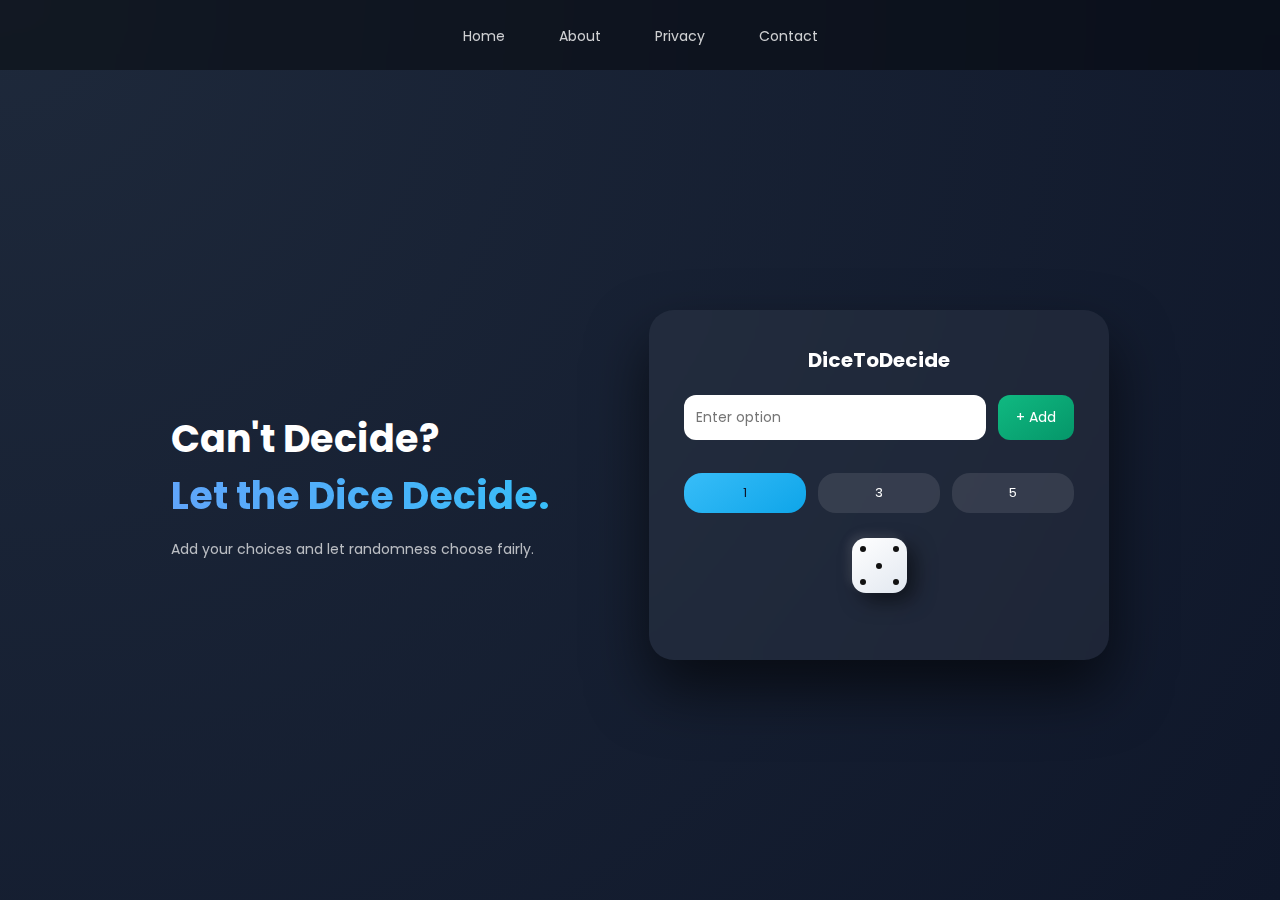
<file: index.html>
<!DOCTYPE html>
<html>
<head>
<meta charset="UTF-8">
<meta name="viewport" content="width=device-width, initial-scale=1.0">
<title>DiceToDecide</title>

<link rel="stylesheet" href="style.css">
<link href="https://fonts.googleapis.com/css2?family=Poppins:wght@400;500;600&display=swap" rel="stylesheet">
</head>

<body>

<nav>
  <div class="nav-links">
    <a href="#">Home</a>
    <a href="#">About</a>
    <a href="#">Privacy</a>
    <a href="#">Contact</a>
  </div>
</nav>

<div class="layout">

  <div class="intro">
    <h2>Can't Decide?</h2>
    <h2 class="gradient">Let the Dice Decide.</h2>
    <p>Add your choices and let randomness choose fairly.</p>
  </div>

  <div class="card">

    <h1 class="title">DiceToDecide</h1>

    <div class="input-row">
      <input type="text" id="optionInput" placeholder="Enter option">
      <button onclick="addOption()">+ Add</button>
    </div>

    <div id="options" class="options"></div>

    <button id="resetBtn" class="reset hidden" onclick="resetGame()">Reset Game</button>

    <div class="modes">
      <button class="mode active" onclick="setMode(1,this)">1</button>
      <button class="mode" onclick="setMode(3,this)">3</button>
      <button class="mode" onclick="setMode(5,this)">5</button>
    </div>

    <!-- Dice -->
    <div class="dice-wrapper" onclick="rollDice()">
      <div id="dice" class="dice">
        <div class="pip p1"></div>
        <div class="pip p2"></div>
        <div class="pip p3"></div>
        <div class="pip p4"></div>
        <div class="pip p5"></div>
      </div>
    </div>

    <div id="turns" class="turns"></div>
    <div id="winner" class="winner"></div>

  </div>

</div>

<script>

let options = [];
let mode = 1;
let currentTurn = 0;
let results = [];

// Add Option
function addOption(){
  const input = document.getElementById("optionInput");
  if(input.value.trim() === "") return;

  options.push(input.value.trim());
  input.value = "";
  renderOptions();
  document.getElementById("resetBtn").classList.remove("hidden");
}

// Render Options
function renderOptions(){
  const box = document.getElementById("options");
  box.innerHTML = "";
  options.forEach((opt,i)=>{
    box.innerHTML += `<div class="pill">${opt}<span onclick="removeOption(${i})">×</span></div>`;
  });
}

// Remove Option
function removeOption(i){
  options.splice(i,1);
  renderOptions();
}

// Set Mode
function setMode(m,btn){
  mode = m;
  currentTurn = 0;
  results = [];
  document.getElementById("turns").innerHTML = "";
  document.getElementById("winner").innerHTML = "";
  document.querySelectorAll(".mode").forEach(b=>b.classList.remove("active"));
  btn.classList.add("active");
}

// Roll Dice (One Click = One Turn)
function rollDice(){

  if(options.length === 0) return;
  if(currentTurn >= mode) return;

  const dice = document.getElementById("dice");
  dice.classList.add("rolling");

  setTimeout(()=>{
    dice.classList.remove("rolling");

    let pick = options[Math.floor(Math.random()*options.length)];
    results.push(pick);
    currentTurn++;

    document.getElementById("turns").innerHTML +=
      `<div class="turn-pill">${currentTurn}/${mode} → ${pick}</div>`;

    if(currentTurn === mode){
      showWinner();
    }

  },600);
}

// Show Winner After Final Turn
function showWinner(){
  let counts = {};
  results.forEach(r=>counts[r]=(counts[r]||0)+1);

  let winner = Object.keys(counts)
    .reduce((a,b)=>counts[a]>counts[b]?a:b);

  document.getElementById("winner").innerHTML =
    `<div class="winner-pill">🏆 Winner: ${winner}</div>`;
}

// Reset Game
function resetGame(){
  options = [];
  currentTurn = 0;
  results = [];
  document.getElementById("options").innerHTML = "";
  document.getElementById("turns").innerHTML = "";
  document.getElementById("winner").innerHTML = "";
  document.getElementById("resetBtn").classList.add("hidden");
}

</script>

</body>
</html>
</file>
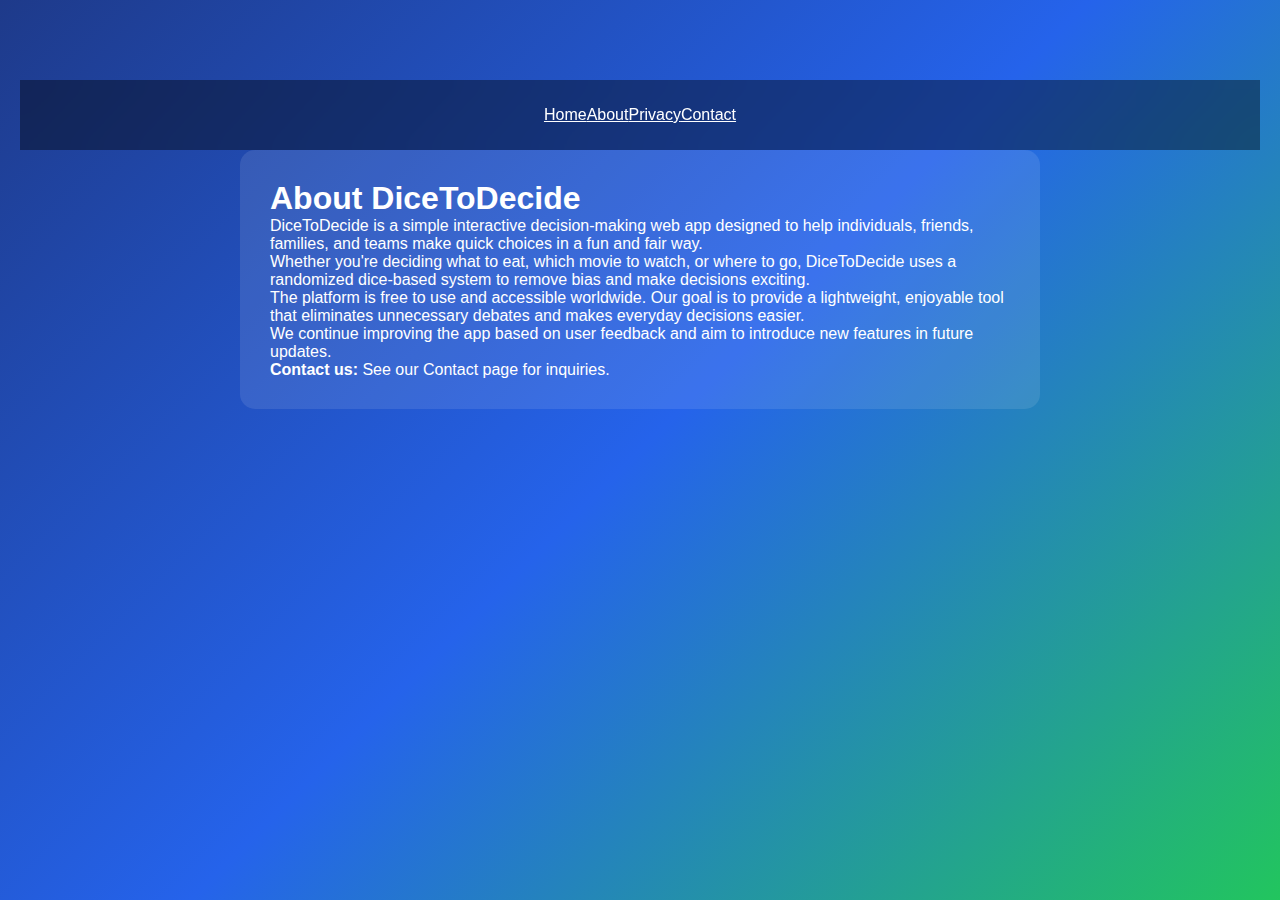
<file: about.html>
<!DOCTYPE html>
<html>
<head>
    <link rel="stylesheet" href="style.css">
<meta charset="UTF-8">
<meta name="viewport" content="width=device-width, initial-scale=1.0">
<title>About - DiceToDecide</title>
<style>
body {
  font-family: Arial, sans-serif;
  margin:0;
  padding:80px 20px;
  background: linear-gradient(135deg,#1e3a8a,#2563eb,#22c55e);
  color:white;
}
.container {
  max-width:800px;
  margin:auto;
  background:rgba(255,255,255,0.1);
  padding:30px;
  border-radius:15px;
}
a { color:white; }
</style>
</head>


<body>

    <nav>
  <a href="index.html">Home</a>
  <a href="about.html">About</a>
  <a href="privacy.html">Privacy</a>
  <a href="contact.html">Contact</a>
</nav>

<div class="container">
<h1>About DiceToDecide</h1>

<p>DiceToDecide is a simple interactive decision-making web app designed to help individuals, friends, families, and teams make quick choices in a fun and fair way.</p>

<p>Whether you're deciding what to eat, which movie to watch, or where to go, DiceToDecide uses a randomized dice-based system to remove bias and make decisions exciting.</p>

<p>The platform is free to use and accessible worldwide. Our goal is to provide a lightweight, enjoyable tool that eliminates unnecessary debates and makes everyday decisions easier.</p>

<p>We continue improving the app based on user feedback and aim to introduce new features in future updates.</p>

<p><strong>Contact us:</strong> See our Contact page for inquiries.</p>

</div>

</body>
</html>
</file>
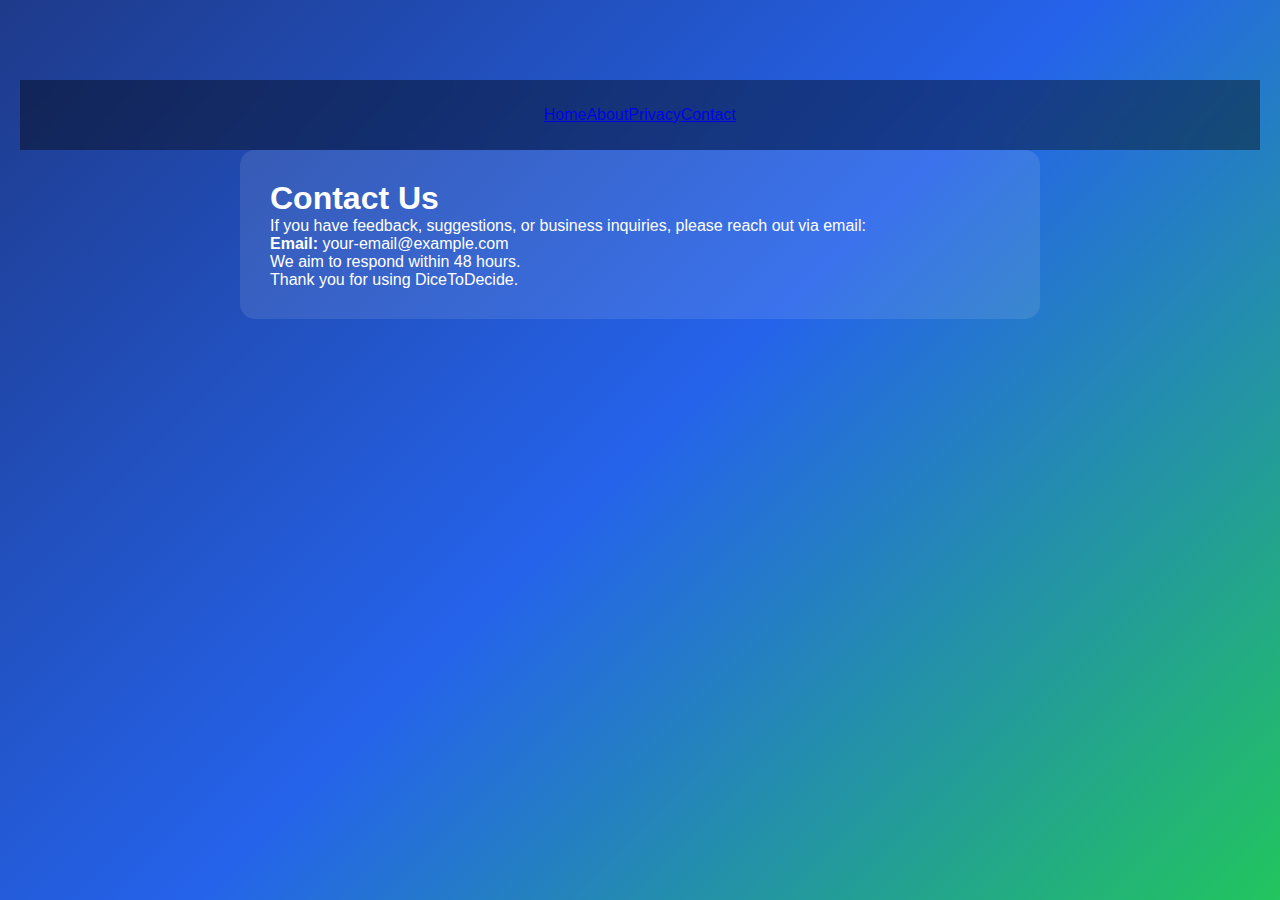
<file: contact.html>
<!DOCTYPE html>
<html>
<head>
    <link rel="stylesheet" href="style.css">
<meta charset="UTF-8">
<meta name="viewport" content="width=device-width, initial-scale=1.0">
<title>Contact - DiceToDecide</title>
<style>
body {
  font-family: Arial, sans-serif;
  margin:0;
  padding:80px 20px;
  background: linear-gradient(135deg,#1e3a8a,#2563eb,#22c55e);
  color:white;
}
.container {
  max-width:800px;
  margin:auto;
  background:rgba(255,255,255,0.1);
  padding:30px;
  border-radius:15px;
}
</style>
</head>
<body>

    <nav>
  <a href="index.html">Home</a>
  <a href="about.html">About</a>
  <a href="privacy.html">Privacy</a>
  <a href="contact.html">Contact</a>
</nav>

<div class="container">
<h1>Contact Us</h1>

<p>If you have feedback, suggestions, or business inquiries, please reach out via email:</p>

<p><strong>Email:</strong> your-email@example.com</p>

<p>We aim to respond within 48 hours.</p>

<p>Thank you for using DiceToDecide.</p>

</div>

</body>
</html>
</file>
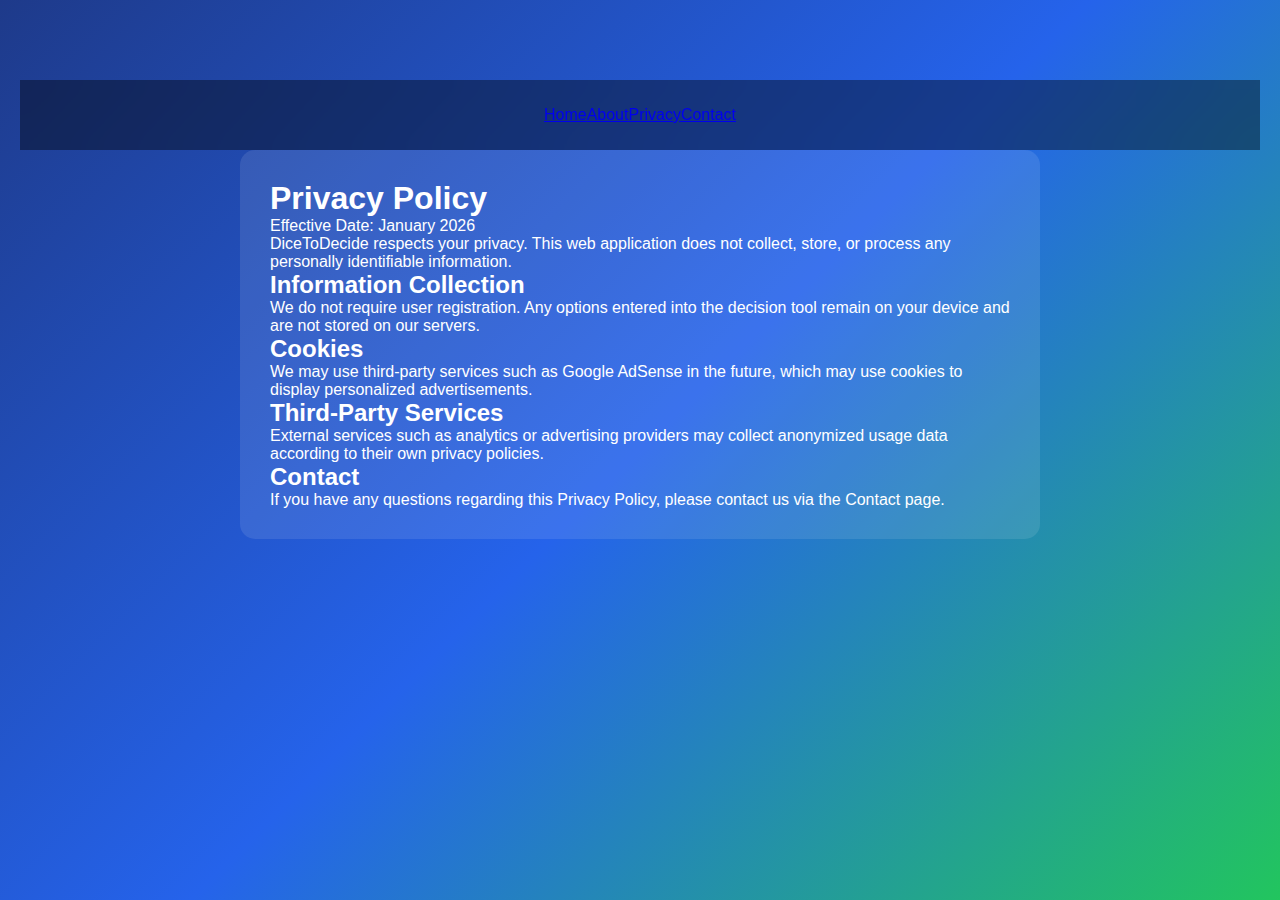
<file: privacy.html>
<!DOCTYPE html>
<html>
<head>
    <link rel="stylesheet" href="style.css">
<meta charset="UTF-8">
<meta name="viewport" content="width=device-width, initial-scale=1.0">
<title>Privacy Policy - DiceToDecide</title>
<style>
body {
  font-family: Arial, sans-serif;
  margin:0;
  padding:80px 20px;
  background: linear-gradient(135deg,#1e3a8a,#2563eb,#22c55e);
  color:white;
}
.container {
  max-width:800px;
  margin:auto;
  background:rgba(255,255,255,0.1);
  padding:30px;
  border-radius:15px;
}
</style>
</head>
<body>
<nav>
  <a href="index.html">Home</a>
  <a href="about.html">About</a>
  <a href="privacy.html">Privacy</a>
  <a href="contact.html">Contact</a>
</nav>

<div class="container">
<h1>Privacy Policy</h1>

<p>Effective Date: January 2026</p>

<p>DiceToDecide respects your privacy. This web application does not collect, store, or process any personally identifiable information.</p>

<h2>Information Collection</h2>
<p>We do not require user registration. Any options entered into the decision tool remain on your device and are not stored on our servers.</p>

<h2>Cookies</h2>
<p>We may use third-party services such as Google AdSense in the future, which may use cookies to display personalized advertisements.</p>

<h2>Third-Party Services</h2>
<p>External services such as analytics or advertising providers may collect anonymized usage data according to their own privacy policies.</p>

<h2>Contact</h2>
<p>If you have any questions regarding this Privacy Policy, please contact us via the Contact page.</p>

</div>

</body>
</html>
</file>
<file: style.css>
*{
margin:0;
padding:0;
box-sizing:border-box;
font-family:'Poppins',sans-serif;
}

body{
background:radial-gradient(circle at top left,#1e293b,#0f172a);
color:white;
min-height:100vh;
overflow:hidden;
}

/* ===== NAV ===== */
nav{
height:70px;
display:flex;
justify-content:center;
align-items:center;
background:rgba(0,0,0,0.4);
backdrop-filter:blur(15px);
}

.nav-links a{
margin:0 25px;
color:white;
text-decoration:none;
opacity:0.8;
font-size:14px;
}

/* ===== LAYOUT ===== */
.layout{
display:flex;
justify-content:center;
align-items:center;
height:calc(100vh - 70px);
gap:100px;
padding:40px;
}

/* ===== INTRO ===== */
.intro h2{
font-size:38px;
}

.gradient{
background:linear-gradient(90deg,#60a5fa,#38bdf8);
-webkit-background-clip:text;
-webkit-text-fill-color:transparent;
}

.intro p{
margin-top:15px;
opacity:0.7;
font-size:14px;
}

/* ===== CARD ===== */
.card{
width:460px;
padding:35px;
border-radius:25px;
background:rgba(255,255,255,0.05);
backdrop-filter:blur(20px);
box-shadow:0 30px 60px rgba(0,0,0,0.6);
text-align:center;
}

.title{
margin-bottom:20px;
font-size:20px;
}

/* ===== INPUT ===== */
.input-row{
display:flex;
gap:12px;
margin-bottom:18px;
}

input{
flex:1;
padding:12px;
border-radius:12px;
border:none;
font-size:14px;
}

.input-row button{
padding:12px 18px;
border-radius:12px;
border:none;
background:linear-gradient(145deg,#10b981,#059669);
color:white;
cursor:pointer;
font-size:14px;
}

/* ===== OPTION PILLS ===== */
.options{
display:flex;
gap:8px;
flex-wrap:wrap;
margin-bottom:15px;
justify-content:center;
}

.pill{
background:rgba(255,255,255,0.1);
padding:6px 12px;
border-radius:16px;
font-size:13px;
}

.pill span{
margin-left:6px;
cursor:pointer;
color:#ff6b6b;
}

/* ===== RESET BUTTON ===== */
.reset{
width:100%;
margin-bottom:18px;
padding:8px;
border-radius:14px;
border:1px solid rgba(255,255,255,0.3);
background:transparent;
color:white;
cursor:pointer;
font-size:13px;
}

.hidden{
display:none;
}

/* ===== MODE BUTTONS ===== */
.modes{
display:flex;
gap:12px;
margin-bottom:25px;
}

.mode{
flex:1;
padding:10px;
border-radius:18px;
background:rgba(255,255,255,0.1);
color:white;
border:none;
cursor:pointer;
font-size:13px;
}

.mode.active{
background:linear-gradient(145deg,#38bdf8,#0ea5e9);
color:#0f172a;
}

/* ===== DICE ===== */
.dice-wrapper{
display:flex;
justify-content:center;
margin-bottom:20px;
cursor:pointer;
}

.dice{
width:55px;
height:55px;
background:linear-gradient(145deg,#ffffff,#e2e8f0);
border-radius:14px;
box-shadow:
8px 8px 20px rgba(0,0,0,0.5),
-4px -4px 10px rgba(255,255,255,0.1);
position:relative;
transition:0.4s;
}

.dice.rolling{
animation:shake 0.6s ease;
}

@keyframes shake{
0%{transform:rotate(0deg);}
25%{transform:rotate(12deg);}
50%{transform:rotate(-12deg);}
75%{transform:rotate(8deg);}
100%{transform:rotate(0deg);}
}

/* Dice dots */
.pip{
width:6px;
height:6px;
background:#111;
border-radius:50%;
position:absolute;
}

.p1{top:8px;left:8px;}
.p2{top:8px;right:8px;}
.p3{top:50%;left:50%;transform:translate(-50%,-50%);}
.p4{bottom:8px;left:8px;}
.p5{bottom:8px;right:8px;}

/* ===== RESULTS ===== */
.turns{
display:flex;
gap:8px;
justify-content:center;
flex-wrap:wrap;
margin-bottom:12px;
}

.turn-pill{
background:rgba(255,255,255,0.1);
padding:6px 12px;
border-radius:16px;
font-size:12px;
}

.winner-pill{
background:linear-gradient(145deg,#22c55e,#16a34a);
padding:8px 18px;
border-radius:20px;
font-weight:600;
font-size:13px;
box-shadow:0 0 15px rgba(34,197,94,0.5);
}

/* ===== RESPONSIVE ===== */
@media(max-width:900px){
.layout{
flex-direction:column;
gap:40px;
}
}
</file>
